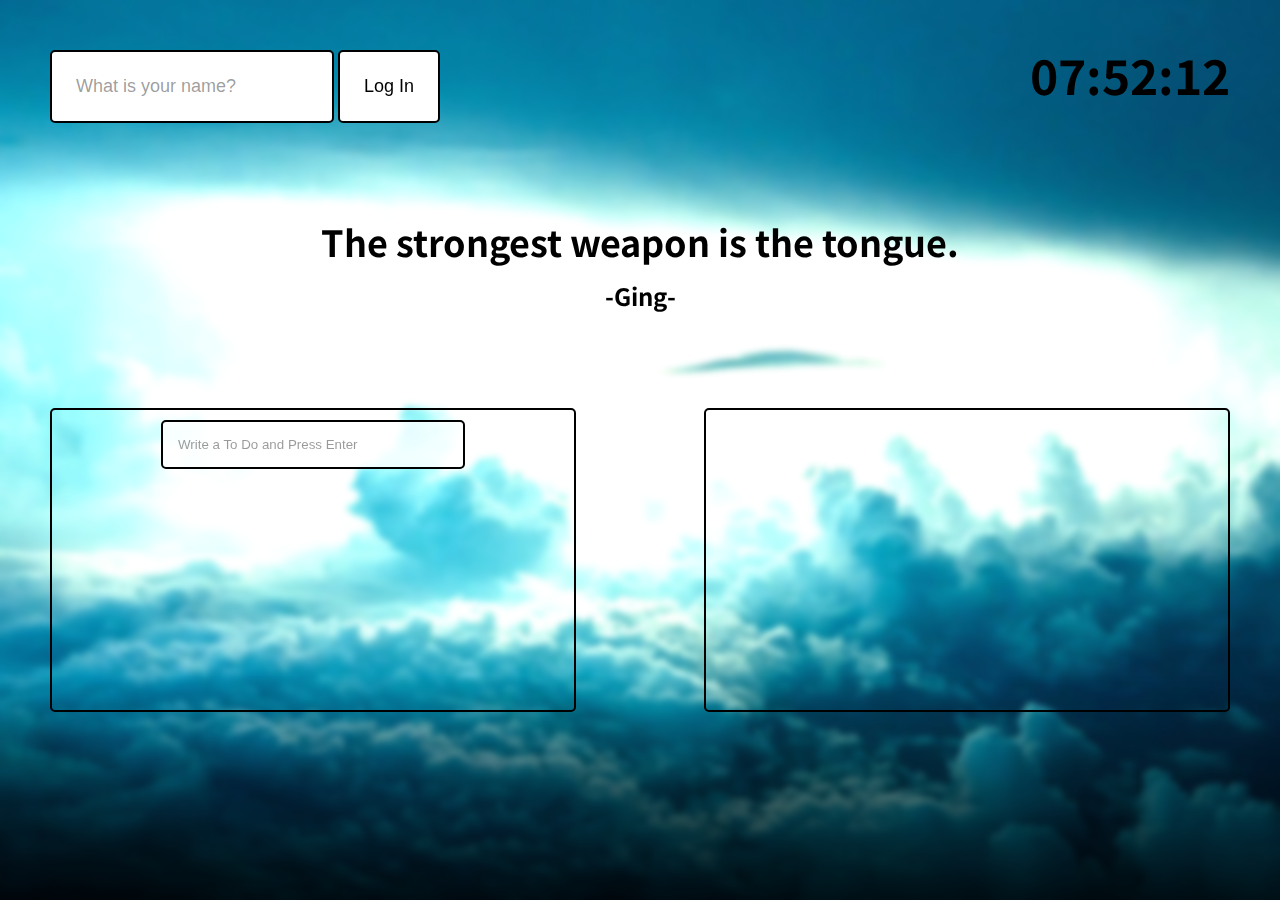
<file: index.html>
<!DOCTYPE html>
<html lang="en">
  <head>
    <meta charset="UTF-8" />
    <meta http-equiv="X-UA-Compatible" content="IE=edge" />
    <meta name="viewport" content="width=device-width, initial-scale=1.0" />
    <link rel="stylesheet" href="css/style.css" />
    <title>js</title>
  </head>
  <body>
    <h2 id="clock">00:00:00</h2>
    <form id="login-form" class="hidden">
      <input
        class="login-form__name"
        required
        maxlength="15"
        type="text"
        placeholder="What is your name?"
      />
      <input class="login-form__btn" type="submit" value="Log In" />
    </form>
    <h1 id="greeting" class="hidden"></h1>
    <div id="quote">
      <span></span>
      <span></span>
    </div>
    <main>
      <div>
        <form id="todo-form">
          <input
            class="todo-form__list"
            type="text"
            placeholder="Write a To Do and Press Enter"
            required
          />
        </form>
        <ul id="todo-list"></ul>
      </div>
      <div id="weather">
        <span></span>
        <span></span>
        <span></span>
      </div>
    </main>
    <div class="bg"></div>
    <script src="js/greetings.js"></script>
    <script src="js/clock.js"></script>
    <script src="js/quotes.js"></script>
    <script src="js/todo.js"></script>
    <script src="js/weather.js"></script>
    <script src="js/background.js"></script>
  </body>
</html>
</file>
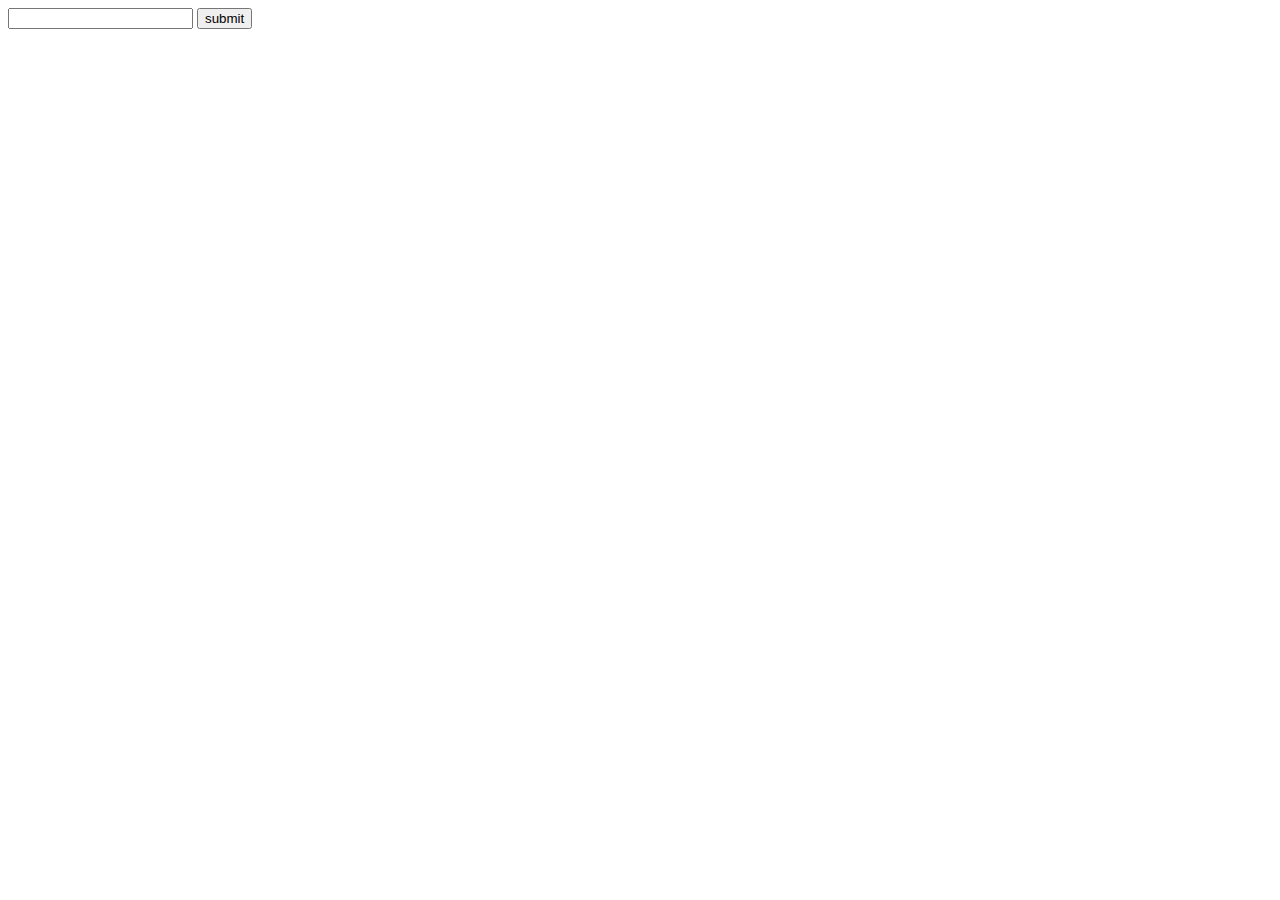
<file: baekjoon/1/index.html>
<!DOCTYPE html>
<html lang="en">
  <head>
    <meta charset="UTF-8" />
    <meta http-equiv="X-UA-Compatible" content="IE=edge" />
    <meta name="viewport" content="width=device-width, initial-scale=1.0" />
    <title>js</title>
  </head>
  <body>
    <form>
      <input type="text" />
      <button>submit</button>
    </form>
    <script src="app.js"></script>
  </body>
</html>
</file>
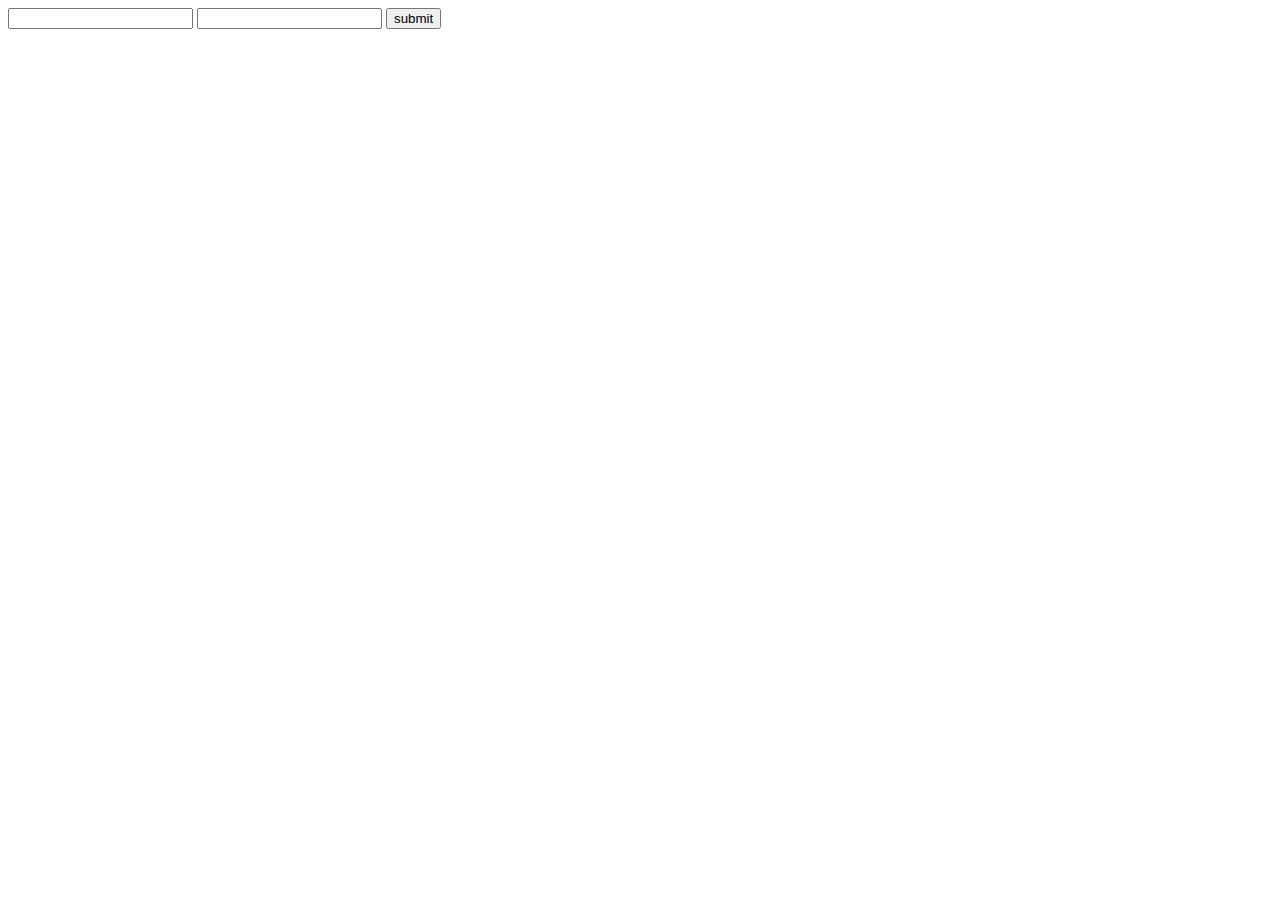
<file: baekjoon/2/index.html>
<!DOCTYPE html>
<html lang="en">
  <head>
    <meta charset="UTF-8" />
    <meta http-equiv="X-UA-Compatible" content="IE=edge" />
    <meta name="viewport" content="width=device-width, initial-scale=1.0" />
    <title>js</title>
  </head>
  <body>
    <form>
      <input id="one" type="text" />
      <input id="two" type="text" />
      <button>submit</button>
    </form>
    <script src="app.js"></script>
  </body>
</html>
</file>
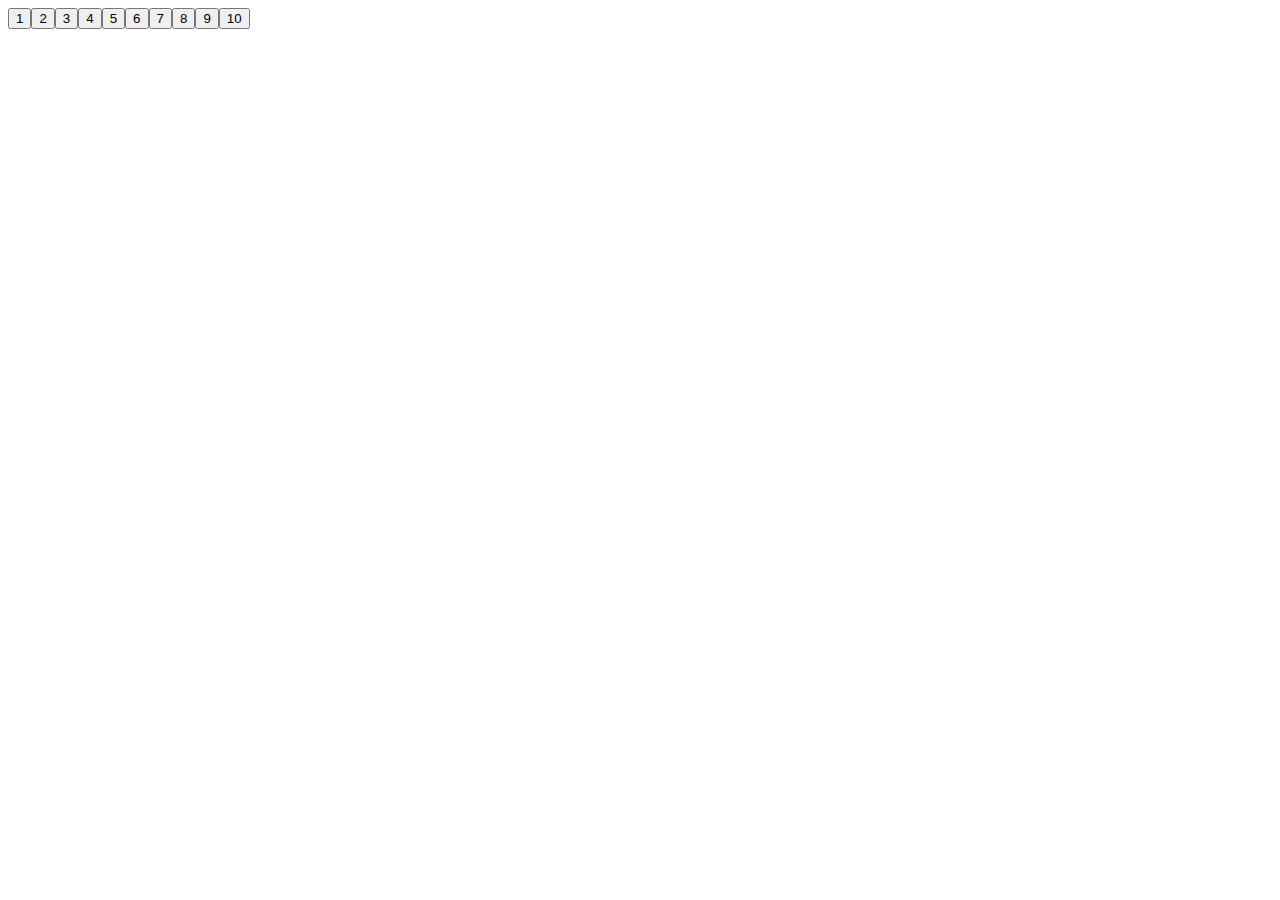
<file: ES6/array/index.html>
<!DOCTYPE html>
<html lang="en">
  <head>
    <meta charset="UTF-8" />
    <meta http-equiv="X-UA-Compatible" content="IE=edge" />
    <meta name="viewport" content="width=device-width, initial-scale=1.0" />
    <title>js</title>
  </head>
  <body>
    <button>1</button><button>2</button><button>3</button><button>4</button
    ><button>5</button><button>6</button><button>7</button><button>8</button
    ><button>9</button><button>10</button>
    <script src="app.js"></script>
  </body>
</html>
</file>
<file: css/style.css>
@import url("reset.css");
@import url("https://fonts.googleapis.com/css2?family=Noto+Sans+KR:wght@400;700&display=swap");
.hidden {
  display: none;
}

body {
  width: 100%;
  height: 100vh;
  font-family: "Noto Sans KR", sans-serif;
  background-position: center;
  background-size: cover;
  backdrop-filter: brightness(2) blur(3px);
  padding: 50px;
  display: flex;
  flex-direction: column;
  box-sizing: border-box;
}
#clock {
  position: fixed;
  right: 50px;
  font-weight: 700;
  font-size: 48px;
}
input {
  border: 2px solid black;
  border-radius: 5px;
}
input:focus {
  outline: none;
}
input::placeholder {
  color: rgba(0, 0, 0, 0.4);
}
.login-form__name,
.login-form__btn {
  padding: 24px;
  font-size: 18px;
}
.login-form__btn {
  background-color: white;
}
#greeting {
  font-weight: 700;
  font-size: 48px;
}
#quote {
  padding: 100px 0px;
  display: flex;
  flex-direction: column;
  align-items: center;
}
#quote span {
  font-weight: 700;
}
#quote span:first-child {
  padding-bottom: 25px;
  font-size: 36px;
}
#quote span:last-child {
  font-size: 24px;
}
main {
  height: 300px;
  display: grid;
  grid-template-columns: repeat(2, 1fr);
  gap: 10vw;
}
main div {
  height: 100%;
  background-color: rgba(255, 255, 255, 0);
  border: 2px solid black;
  border-radius: 5px;
}
#todo-form {
  padding: 10px;
  display: flex;
  justify-content: center;
  align-items: center;
}
.todo-form__list {
  background-color: rgba(255, 255, 255, 0.8);
  width: 270px;
  padding: 15px;
}
li {
  padding: 10px;
  display: flex;
  justify-content: space-between;
  align-items: center;
  font-weight: 400;
}
li:first-child {
  padding-top: 20px;
}
li:last-child {
  padding-bottom: 20px;
}
#weather {
  display: flex;
  flex-direction: column-reverse;
  justify-content: space-around;
  align-items: center;
  font-size: 40px;
  font-weight: 700;
}
#weather span:last-child {
  font-size: 20px;
}
.bg {
  position: fixed;
  width: 100%;
  height: 25vh;
  left: 0px;
  bottom: 0px;
  background: linear-gradient(rgba(0, 0, 0, 0), rgba(0, 0, 0, 0.8));
}
</file>
